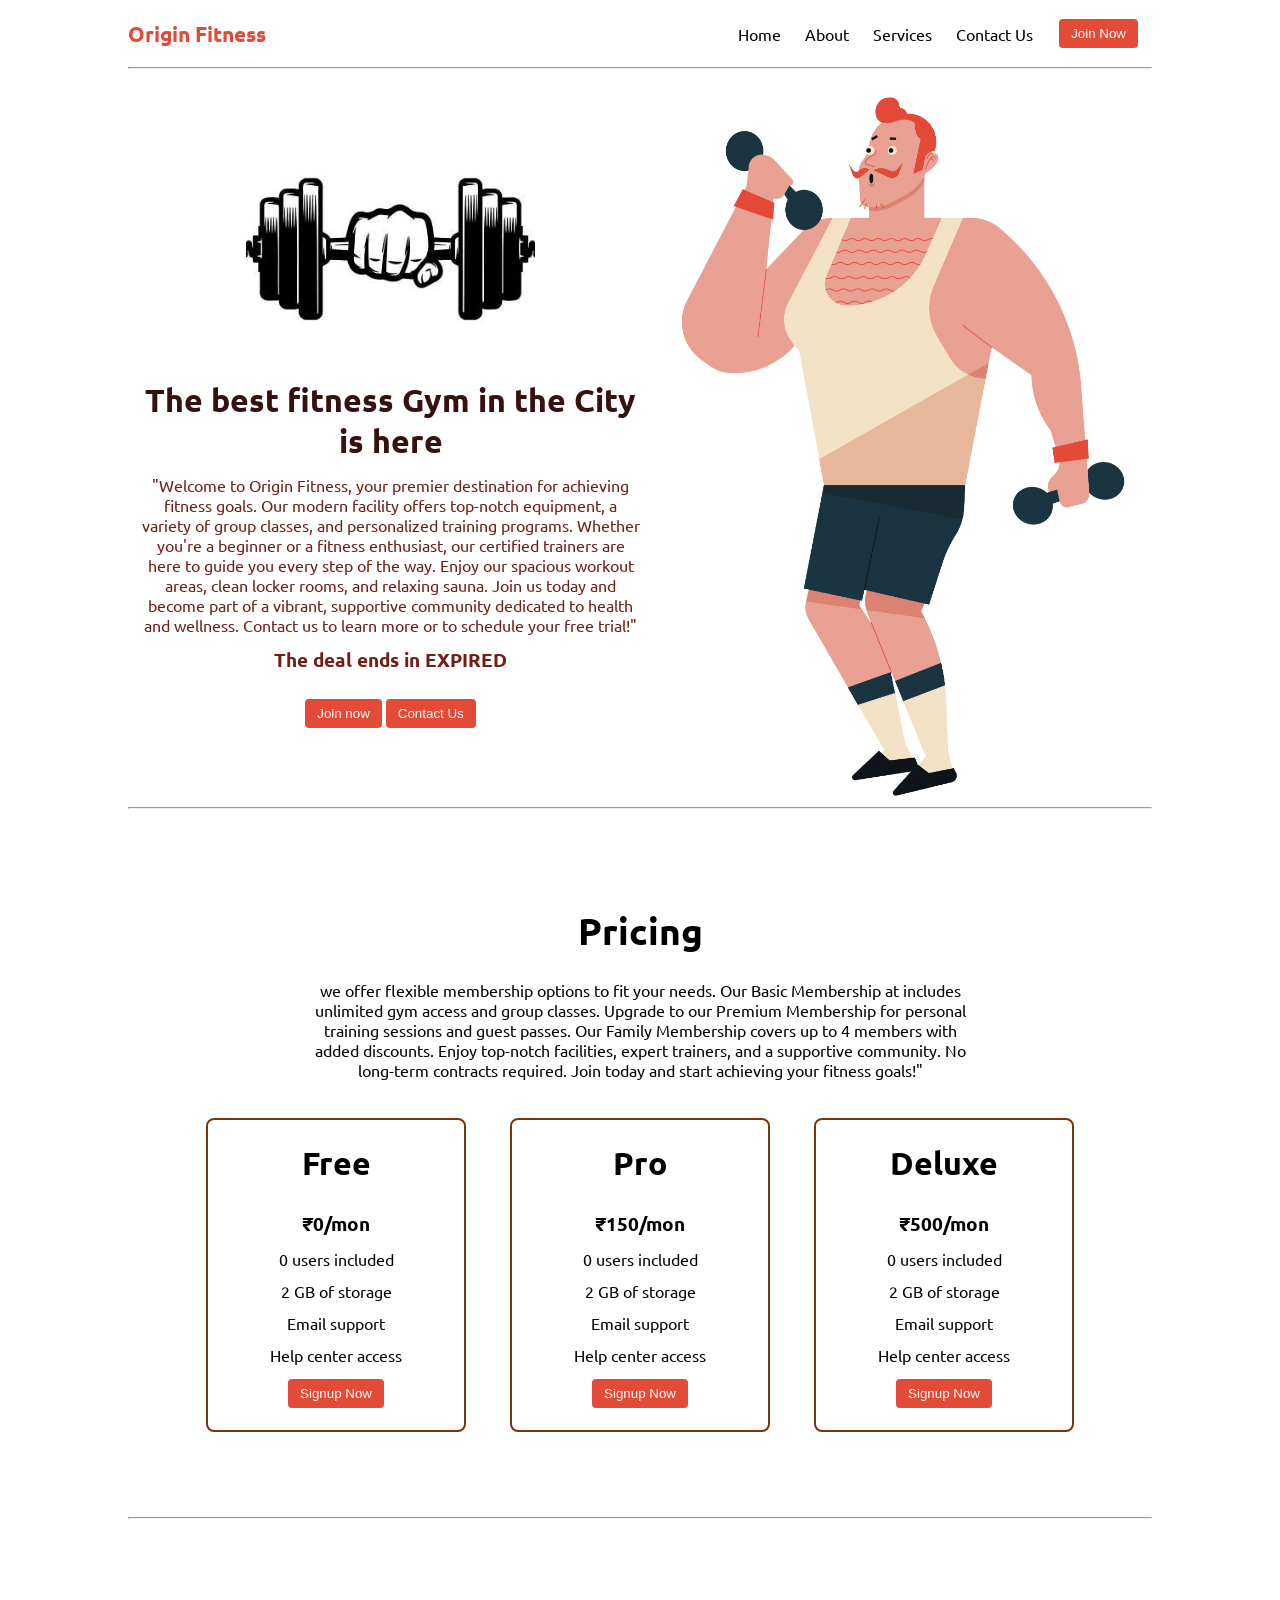
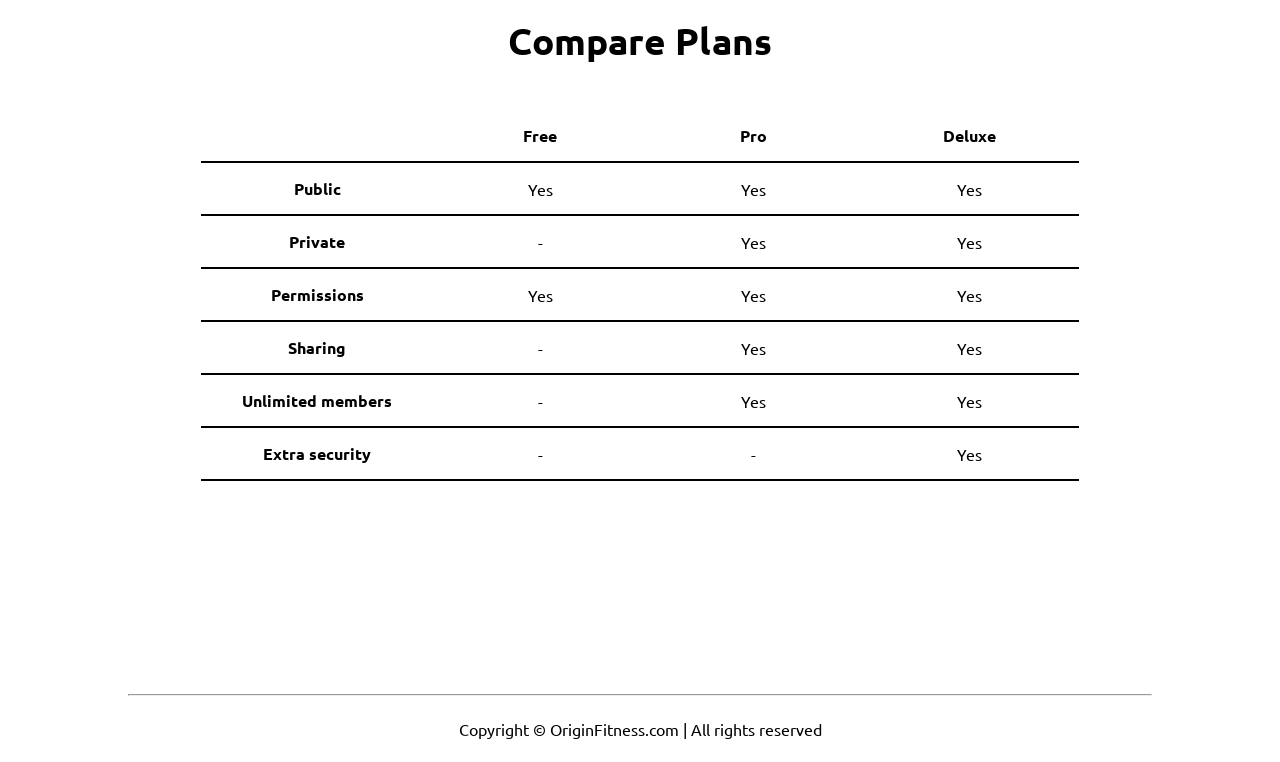
<file: Landing Page/index.html>
<!DOCTYPE html>
<html lang="en">

<head>
    <meta charset="UTF-8">
    <meta http-equiv="X-UA-Compatible" content="IE=edge">
    <meta name="viewport" content="width=device-width, initial-scale=1.0">
    <title>Origin Fitness</title>
    <link rel="stylesheet" href="style.css">
    <script src="script.js"></script>
    <link rel="stylesheet" href="utils.css">
</head>

<body class='overflow-x-hidden'>
    <div class="container mx-auto">
        <header>
            <nav class="flex justify-between">
                <div class="logo font-bold flex items-center text-blue">Origin Fitness</div>
                <ul class="navbar flex items-center">
                    <li>Home</li>
                    <li>About</li>
                    <li>Services</li>
                    <li>Contact Us</li>
                    <li><button class="btn">Join Now</button></li>
                </ul>
            </nav>
            <hr>
        </header>
        <main class="min-h-screen">
            <section class="section1">
                <div class="flex">
                    <div class="topleft flex flex-col justify-center px-2">
                        <div class=" text-center">
                            <img class="dumbellimg" src="dumbell.png" alt="dumbell">
                        </div>
                        <h1 class="my-1 text-center">The best fitness Gym in the City is here</h1>
                        <p class=" text-center"> "Welcome to Origin Fitness, your premier destination for achieving fitness goals. Our modern facility offers top-notch equipment, a variety of group classes, and personalized training programs. Whether you're a beginner or a fitness enthusiast, our certified trainers are here to guide you every step of the way. Enjoy our spacious workout areas, clean locker rooms, and relaxing sauna. Join us today and become part of a vibrant, supportive community dedicated to health and wellness. Contact us to learn more or to schedule your free trial!"  </p>
                            <p class="deal text-center">The deal ends in <span id="demo"></span></p>
                            <div class="buttons">
                                <button class="btn">Join now</button>
                                <button class="btn">Contact Us</button>
                            </div>
                    </div>
                    <div class="topright flex justify-center">
                        <img class="gymimg" src="gym.png" alt="gym">
                    </div>
                </div>
            </section>
            <hr>
            <section class="section2">
                <h1 class="text-center my-2">Pricing</h1>
                <p class="my-2">  we offer flexible membership options to fit your needs. Our Basic Membership at includes unlimited gym access and group classes. Upgrade to our Premium Membership for personal training sessions and guest passes. Our Family Membership covers up to 4 members with added discounts. Enjoy top-notch facilities, expert trainers, and a supportive community. No long-term contracts required. Join today and start achieving your fitness goals!" </p>
                <div class="boxes flex justify-center">
                    <div class="box">
                        <h2>Free</h2>
                        <ul>
                            <li class="highlighted">₹0/mon</li>
                            <li>0 users included</li>
                            <li>2 GB of storage</li>
                            <li>Email support</li>
                            <li>Help center access</li>
                            <li><button class="btn">Signup Now</button></li>
                        </ul>
                    </div>
                    <div class="box">
                        <h2>Pro</h2>
                        <ul>
                            <li class="highlighted">₹150/mon</li>
                            <li>0 users included</li>
                            <li>2 GB of storage</li>
                            <li>Email support</li>
                            <li>Help center access</li>
                            <li><button class="btn">Signup Now</button></li>
                        </ul>
                    </div>
                    <div class="box">
                        <h2>Deluxe</h2>
                        <ul>
                            <li class="highlighted">₹500/mon</li>
                            <li>0 users included</li>
                            <li>2 GB of storage</li>
                            <li>Email support</li>
                            <li>Help center access</li>
                            <li><button class="btn">Signup Now</button></li>
                        </ul>
                    </div>

                </div>
            </section>
            <hr>
            <section class="section3">
                <h1 class="text-center my-2">Compare Plans</h1>
                <div class="container plantable">
                    <table class="table text-center">
                      <thead>
                        <tr>
                          <th></th><th>Free</th>
                          <th>Pro</th>
                          <th>Deluxe</th>
                        </tr>
                      </thead>
                      <tbody>
                        <tr>
                          <th scope="row" class="text-start">Public</th>
                          <td>Yes</svg></td>
                          <td>Yes</svg></td>
                          <td>Yes</svg></td>
                        </tr>
                        <tr>
                          <th scope="row" class="text-start">Private</th>
                          <td>-</td>
                          <td>Yes</svg></td>
                          <td>Yes</svg></td>
                        </tr>
                      </tbody>
              
                      <tbody>
                        <tr>
                          <th scope="row" class="text-start">Permissions</th>
                          <td>Yes</svg></td>
                          <td>Yes</svg></td>
                          <td>Yes</svg></td>
                        </tr>
                        <tr>
                          <th scope="row" class="text-start">Sharing</th>
                          <td>-</td>
                          <td>Yes</svg></td>
                          <td>Yes</svg></td>
                        </tr>
                        <tr>
                          <th scope="row" class="text-start">Unlimited members</th>
                          <td>-</td>
                          <td>Yes</svg></td>
                          <td>Yes</svg></td>
                        </tr>
                        <tr>
                          <th scope="row" class="text-start">Extra security</th>
                          <td>-</td>
                          <td>-</td>
                          <td>Yes</svg></td>
                        </tr>
                      </tbody>
                    </table>
            </section>
            <hr>
        </main>
        <footer>
            Copyright &copy; OriginFitness.com | All rights reserved
        </footer>

    </div>
</body>

</html>
</file>
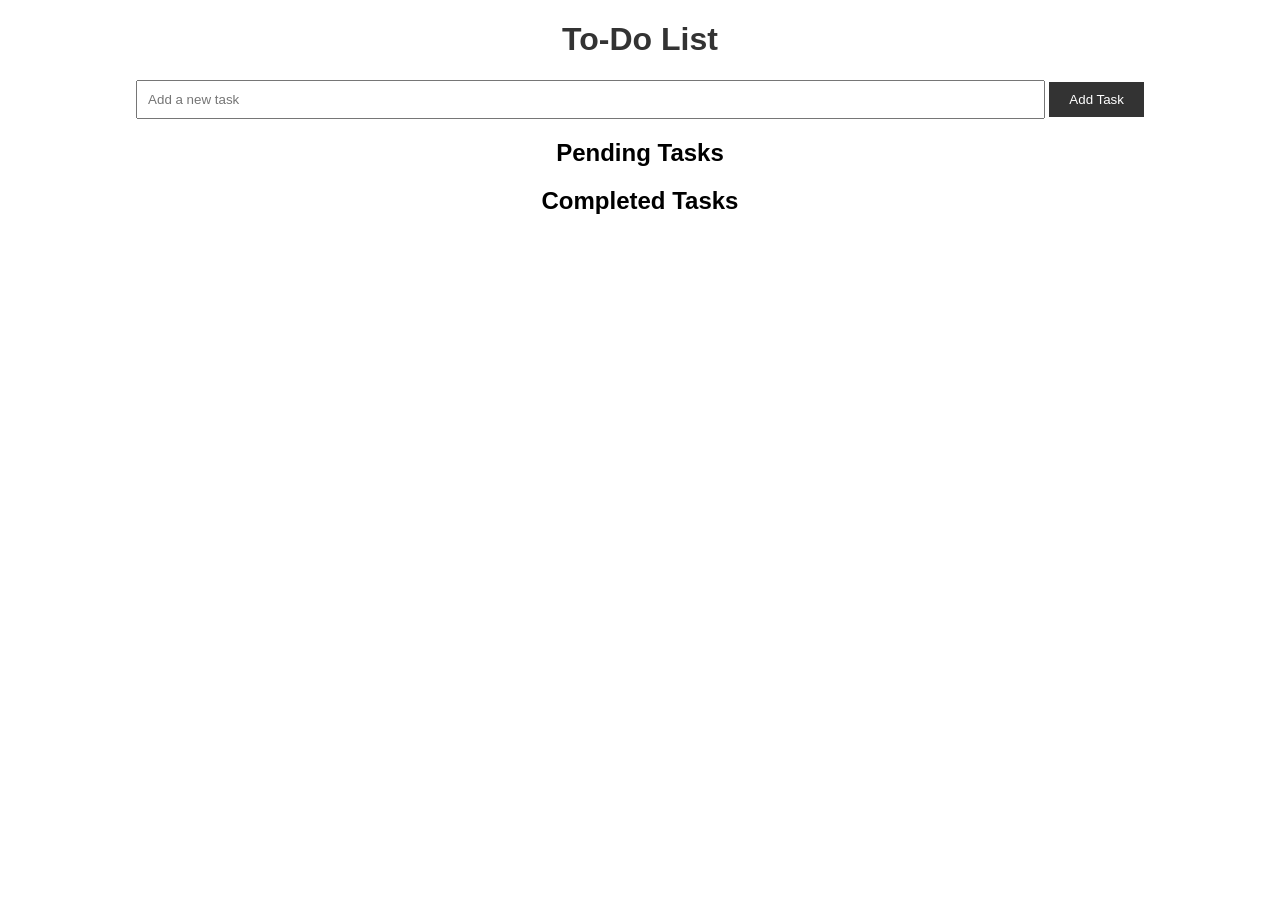
<file: To Do List/index.html>
<!DOCTYPE html>
<html>
<head>
    <link rel="stylesheet" type="text/css" href="style.css">
</head>
<body>
    <h1>To-Do List</h1>
    <input type="text" id="taskInput" placeholder="Add a new task">
    <button onclick="addTask()">Add Task</button>
    <div id="pendingTasks">
        <h2>Pending Tasks</h2>
        <ul id="pendingList">
        </ul>
    </div>
    <div id="completedTasks">
        <h2>Completed Tasks</h2>
        <ul id="completedList">
        </ul>
    </div>
    <script src="script.js"></script>
</body>
</html>
</file>
<file: Landing Page/style.css>
@import url('https://fonts.googleapis.com/css2?family=Ubuntu:wght@300&display=swap');

*{
    margin: 0;
    padding: 0;
}

.container{
    max-width: 80vw;
    font-family: 'Ubuntu', sans-serif;
}

.navbar{
    display: flex;
    height: 67px;
}
.navbar li{
    list-style: none;
    margin: 0 12px;
}

.topleft{
    width: 50%;
}

.topright{ 
    width: 50%;
}

.section1{
   max-height: 100vh; 
   color: #711e15;
}

.section1 h1{
    color: #37110d;
    font-size: 2rem;
}

.logo{
    font-size: 1.3rem;
}

.dumbellimg{
    width: 289px;
}

.topright .gymimg{
    width: 466px;
}

.section2{
    padding: 73px;
}

.section2 h1{
    font-size: 2.3rem;
}

.section2 p{
    padding: 0 8vw;
    text-align: center;
}

.box{
    padding: 8px 0;
    margin: 12px 22px;
    min-width: 20vw;
    border: 2px solid rgb(120, 54, 16);
    border-radius: 8px;
    text-align: center;
}

.box h2{
    font-size: 2rem;
    padding: 15px 0;
}

.highlighted{
    font-size: 1.2rem;
    font-weight: bolder;
}

.box ul{
    list-style-type: none;
}

.box ul li{
   margin: 12px 2px;
}

.plantable{
    display: flex;
    justify-content: center;
    align-items: center;
}

.section3 table{
    width: 100%;
    margin-bottom: 140px;
    margin-top: 20px;
    border-collapse: collapse;
}

.section3 table th{ 
    width: 23vw; 
    border-bottom: 2px solid black;
    padding: 15px 0;
} 

.section3 table td{   
    border-bottom: 2px solid black; 
} 
 

.section3 h1{
    font-size: 2.3rem;
}

.section3{
    padding: 73px;
}

footer{
    padding: 23px;
    text-align: center;
}
.buttons{
    display: flex;
    justify-content: center;
    align-items: center;
    margin: 12px;
}

.deal{
    font-size: 1.2rem;
    font-weight: bolder;
    margin: 12px 0;
}
</file>
<file: Landing Page/utils.css>
.min-h-screen{
    min-height: 100vh;
}

.bg-red{
    background-color: red;
}

.mx-auto{
    margin-left: auto;
    margin-right: auto;
}

.flex{
    display: flex;
}

.items-center{
    align-items: center;
}

.justify-between{
    justify-content: space-between;
}

.justify-center{
    justify-content: center;
}

.flex-col{
    flex-direction: column;
}

.font-bold{
    font-weight: bolder;
}

.my-1{
    margin-top: 13px;
    margin-bottom: 13px;
}

.my-2{
    margin-top: 26px;
    margin-bottom: 26px;
}

.px-2{
    padding-left: 13px;
    padding-right: 13px;
}

.text-blue{
    color: rgb(227 74 56);;
}

.btn{
    padding:7px 12px;
    border: 2px solid white;
    border-radius: 6px;
    cursor: pointer;
    color: white;
    background-color: rgb(227 74 56);;
}

.overflow-x-hidden{
    overflow-x: hidden;
}

.text-center{
    text-align: center;
}
</file>
<file: To Do List/style.css>
body {
    font-family: Arial, sans-serif;
    text-align: center;
}

h1 {
    color: #333;
}

input[type="text"] {
    width: 70%;
    padding: 10px;
}

button {
    padding: 10px 20px;
    background-color: #333;
    color: #fff;
    border: none;
}

ul {
    list-style-type: none;
    padding: 0;
}

li {
    padding: 10px;
    border-bottom: 1px solid #ccc;
    display: flex;
    justify-content: space-between;
}

.completed {
    text-decoration: line-through;
}
</file>
